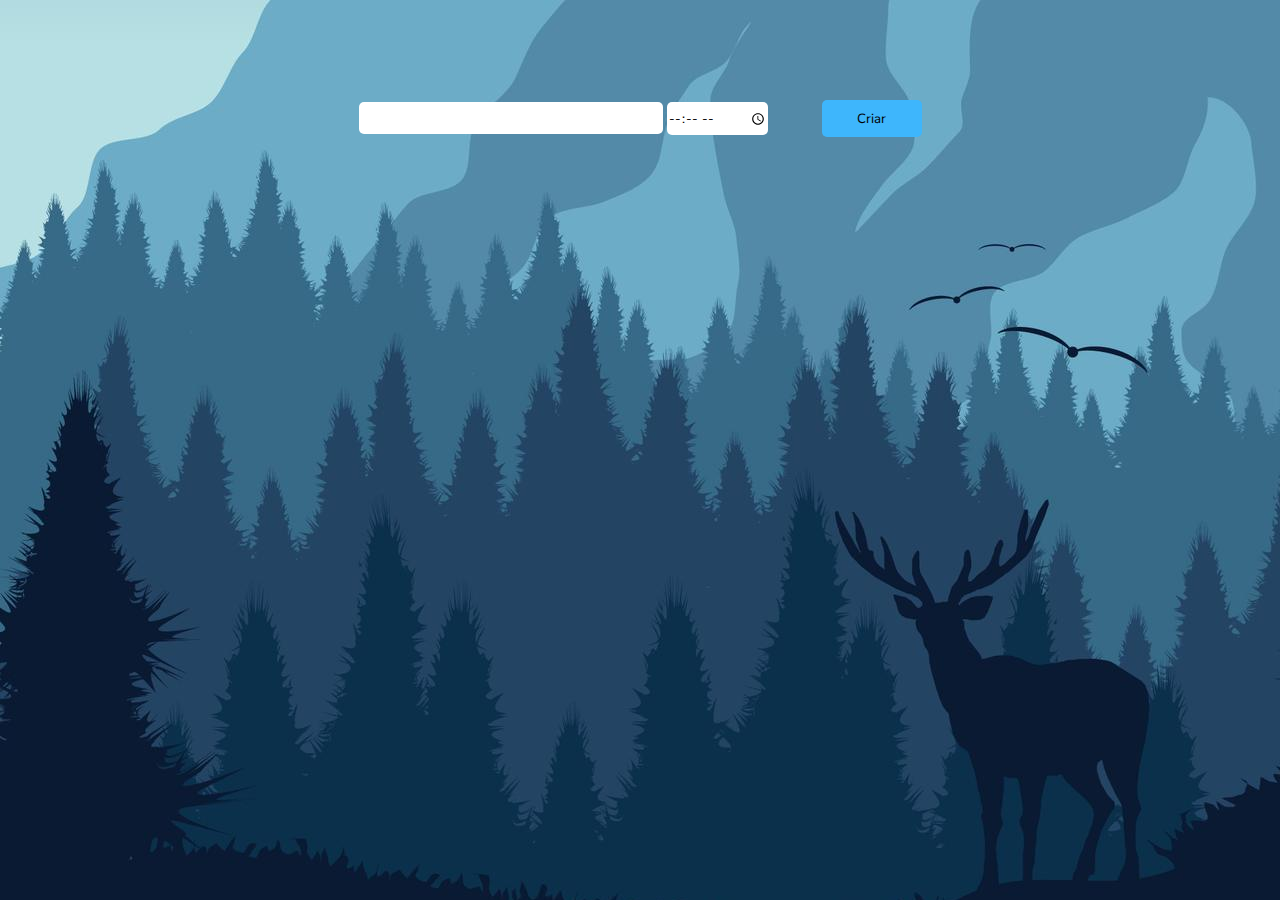
<file: Task-List/lista-de-tarefas/index.html>
<!DOCTYPE html>
<html lang="en">
<head>
	<meta charset="UTF-8">
	<meta http-equiv="X-UA-Compatible" content="IE=edge">
	<meta name="viewport" content="width=device-width, initial-scale=1.0">
	<link rel="stylesheet" href="/Task-List/lista-de-tarefas/src/css/style.css">
	<title>Document</title>
</head>
<body>
	<main>
		<header>
			<input type="text" class="tarefa">
			<input type="time"  class="time">
			<button class="btn">Criar</button>
		</header>
		<div class="container">
			<ul class="lista-de-tarefas"></ul>
		</div>
	</main>
	<script src="src/js/app.js"></script>
</body>
</html>
</file>
<file: Task-List/lista-de-tarefas/src/css/style.css>
@import url("https://fonts.googleapis.com/css2?family=Nunito+Sans:ital,wght@0,900;1,400&display=swap");

* {
  margin: 0px;
  font-family: "Nunito Sans", sans-serif;
}

body {
  display: flex;
  flex-direction: column;
  justify-content: center;
  align-items: center;
  padding: 100px;

  background-image: url("/Task-List/assets/mountain.jpg");
}

.tarefa {
  height: 30px;
  width: 300px;
  font-size: 16px;
  border-radius: 5px;
  border: none;
}

.time {
  height: 33px;
  width: 100px;
  border-radius: 5px;
  border: none;
}

.btn {
  height: 37px;
  width: 100px;
  border-radius: 5px;
  border: none;
  cursor: pointer;
  background-color: rgb(62, 182, 252);
}

.btn:hover {
  height: 37px;
  width: 100px;
  border: none;
  cursor: pointer;
  background-color: rgb(9, 157, 255);
}

.container {
  display: flex;
  flex-direction: column;
  justify-content: center;
  align-items: center;
}

.lista-de-tarefas {
}

.lista-de-tarefas li {
  font-size: 20px;
  margin: 20px 0 0 0;
  list-style-type: none;
}

button {
  height: 37px;
  width: 100px;
  border-radius: 5px;
  margin-left: 50px;
  border: none;
  cursor: pointer;
  background-color: rgb(62, 182, 252);
}

button:hover {
  height: 37px;
  width: 100px;
  margin-left: 50px;
  border: none;
  cursor: pointer;
  background-color: rgb(9, 157, 255);
}
</file>
